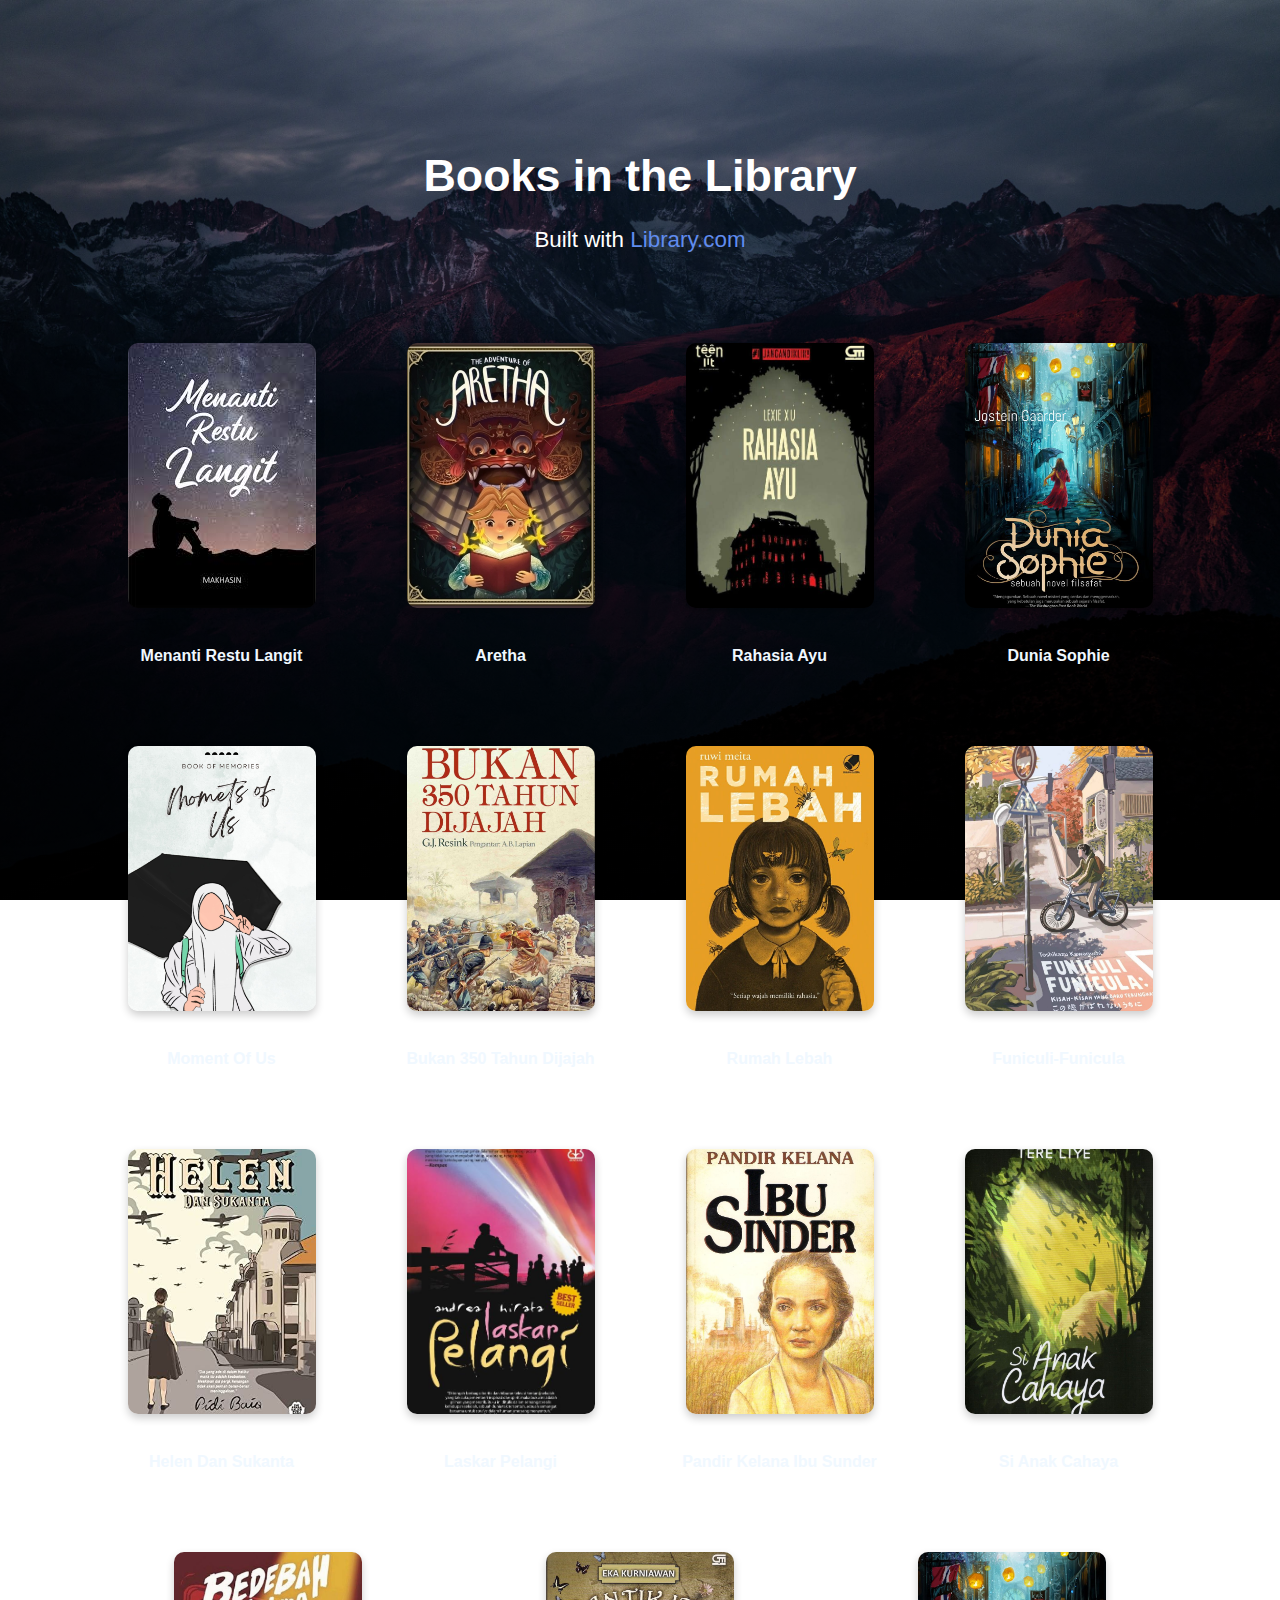
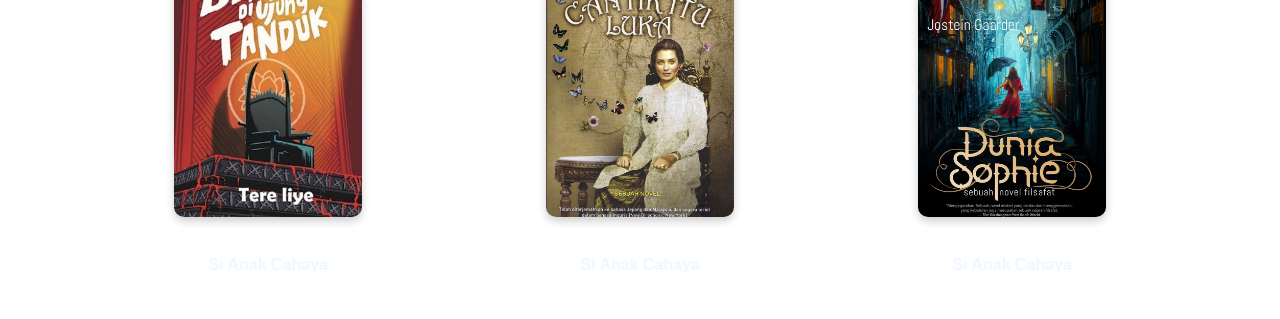
<file: nucleo-icons copy.html>
<!DOCTYPE html>
<html lang="en">

<head>
  <meta charset="UTF-8">
  <meta name="viewport" content="width=device-width, initial-scale=1">
  <link rel="stylesheet" href="assets/css/paper-kit.css">
  <link rel="stylesheet" href="assets/demo/demo.css">
  <link rel="shortcut icon" href="assets/img/favicon.png">
  <link rel="stylesheet" href="assets/css/style.css">
  <link rel="preconnect" href="https://fonts.googleapis.com" />
  <link rel="preconnect" href="https://fonts.gstatic.com" crossorigin />
  <link
    href="https://fonts.googleapis.com/css2?family=Bebas+Neue&family=Great+Vibes&family=Poppins:ital,wght@0,100;0,200;0,300;0,400;0,500;0,600;0,700;0,800;0,900;1,100;1,200;1,300;1,400;1,500;1,600;1,700;1,800;1,900&display=swap"
    rel="stylesheet"
  />
  <link
    rel="stylesheet"
    href="https://cdnjs.cloudflare.com/ajax/libs/font-awesome/6.6.0/css/all.min.css"
    integrity="sha512-Kc323vGBEqzTmouAECnVceyQqyqdsSiqLQISBL29aUW4U/M7pSPA/gEUZQqv1cwx4OnYxTxve5UMg5GT6L4JJg=="
    crossorigin="anonymous"
    referrerpolicy="no-referrer"
  />
  <title>Books in The Library</title>
  <script src="https://code.jquery.com/jquery-3.2.1.min.js" integrity="sha256-hwg4gsxgFZhOsEEamdOYGBf13FyQuiTwlAQgxVSNgt4=" crossorigin="anonymous"></script>
</head>

<body class="demo-icons">
  <header>
    <h1>Books in the Library</h1>
    <p>Built with
      <a href="index.html">Library.com</a>
    </p>
  </header>
  <div id="icons-wrapper" class="icons-wrapper">
    <section>
      <ul>
        <li>
          <a href="detail.html"><img src="assets/img/buku/buku1.jpeg" alt=""></a>
          <p>Menanti Restu Langit</p>
        </li>
        <li>
          <a href="detail.html"><img src="assets/img/buku/buku (1).jpg" alt=""></a>
          <p>Aretha</p>
        </li>
        <li>
          <a href="detail.html"><img src="assets/img/buku/buku (2).jpeg" alt=""></a>
          <p>Rahasia Ayu</p>
        </li>
        <li>
          <a href="detail.html"><img src="assets/img/buku/buku (1).jpeg" alt=""></a>
          <p>Dunia Sophie</p>
        </li>
        <li>
          <a href="detail.html"><img src="assets/img/buku/buku3.jpg" alt=""></a>
          <p>Moment Of Us</p>
        </li>
        <li>
          <a href="detail.html"><img src="assets/img/buku/buku (4).jpeg" alt=""></a>
          <p>Bukan 350 Tahun Dijajah</p>
        </li>
        <li>
          <a href="detail.html"><img src="assets/img/buku/buku (5).jpeg" alt=""></a>
          <p>Rumah Lebah</p>
        </li>
        <li>
          <a href="detail.html"><img src="assets/img/buku/buku (6).jpeg" alt=""></a>
          <p>Funiculi-Funicula</p>
        </li>
        <li>
          <a href="detail.html"><img src="assets/img/buku/buku (7).jpeg" alt=""></a>
          <p>Helen Dan Sukanta</p>
        </li>
        <li>
          <a href="detail.html"><img src="assets/img/buku/buku (8).jpeg" alt=""></a>
          <p>Laskar Pelangi</p>
        </li>
        <li>
          <a href="detail.html"><img src="assets/img/buku/buku (9).jpeg" alt=""></a>
          <p>Pandir Kelana Ibu Sunder</p>
        </li>
        <li>
          <a href="detail.html"><img src="assets/img/buku/buku (10).jpeg" alt=""></a>
          <p>Si Anak Cahaya</p>
        </li>
        <li>
          <a href="detail.html"><img src="assets/img/buku/buku (11).jpeg" alt=""></a>
          <p>Si Anak Cahaya</p>
        </li>
        <li>
          <a href="detail.html"><img src="assets/img/buku/buku (12).jpeg" alt=""></a>
          <p>Si Anak Cahaya</p>
        </li>
        <li>
          <a href="detail.html"><img src="assets/img/buku/buku (1).jpeg" alt=""></a>
          <p>Si Anak Cahaya</p>
        </li>
      </ul>
    </section>
  </div>
</body>

</html>
</file>
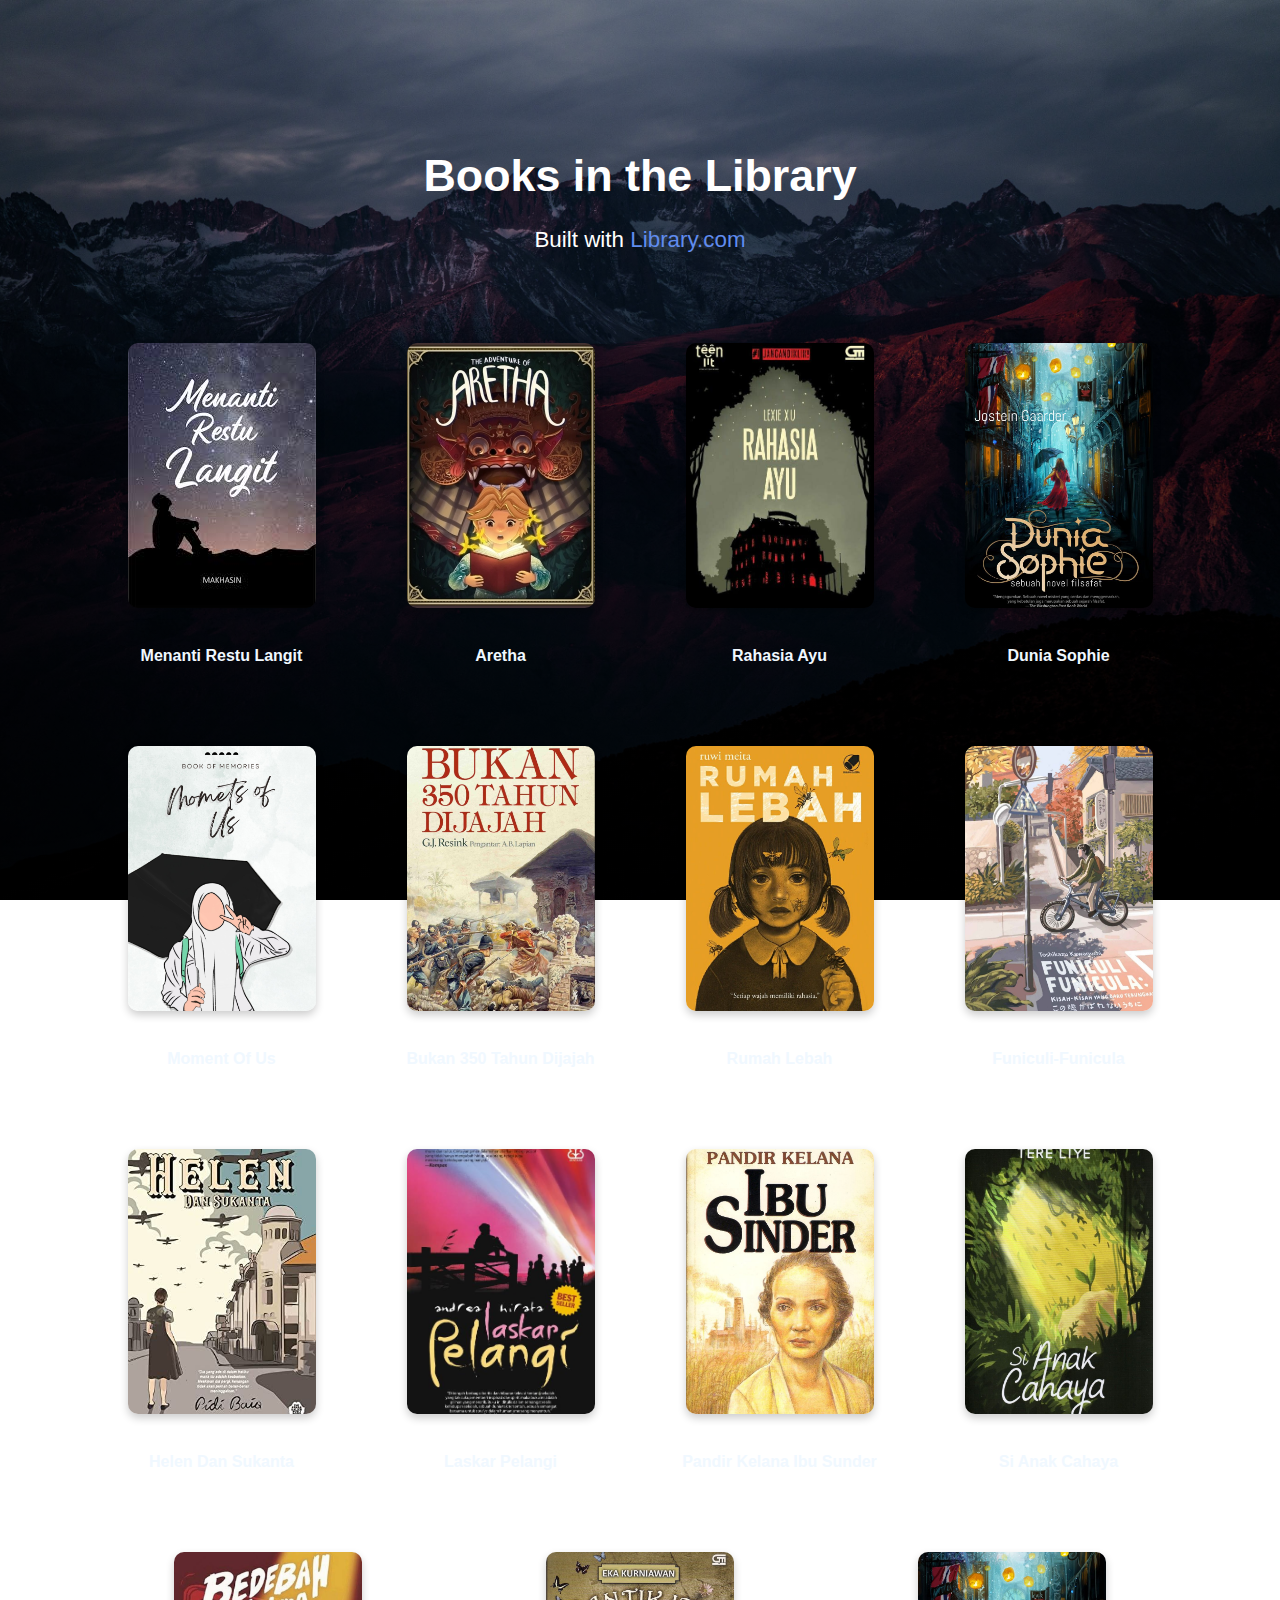
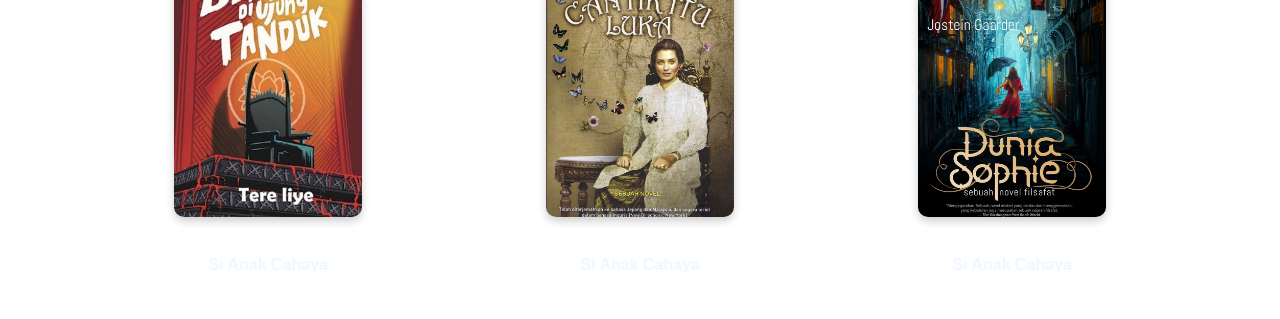
<file: nucleo-icons.html>
<!--
=========================================================
 Paper Kit 2 - v2.2.0
=========================================================

 Product Page: https://www.creative-tim.com/product/paper-kit-2
 Copyright 2019 Creative Tim (https://www.creative-tim.com)
 Licensed under MIT (https://github.com/creativetimofficial/paper-kit-2/blob/master/LICENSE.md)

 Coded by Creative Tim

=========================================================

The above copyright notice and this permission notice shall be included in all copies or substantial portions of the Software. -->



<!DOCTYPE html>
<html lang="en">

<head>
  <meta charset="UTF-8">
  <meta name="viewport" content="width=device-width, initial-scale=1">
  <link rel="stylesheet" href="assets/css/paper-kit.css">
  <link rel="stylesheet" href="assets/demo/demo.css">
  <link rel="shortcut icon" href="assets/img/favicon.png">
  <link rel="stylesheet" href="assets/css/style.css">
  <link rel="preconnect" href="https://fonts.googleapis.com" />
  <link rel="preconnect" href="https://fonts.gstatic.com" crossorigin />
  <link
    href="https://fonts.googleapis.com/css2?family=Bebas+Neue&family=Great+Vibes&family=Poppins:ital,wght@0,100;0,200;0,300;0,400;0,500;0,600;0,700;0,800;0,900;1,100;1,200;1,300;1,400;1,500;1,600;1,700;1,800;1,900&display=swap"
    rel="stylesheet"
  />
  <link
      rel="stylesheet"
      href="https://cdnjs.cloudflare.com/ajax/libs/font-awesome/6.6.0/css/all.min.css"
      integrity="sha512-Kc323vGBEqzTmouAECnVceyQqyqdsSiqLQISBL29aUW4U/M7pSPA/gEUZQqv1cwx4OnYxTxve5UMg5GT6L4JJg=="
      crossorigin="anonymous"
      referrerpolicy="no-referrer"
    />
  <title>Books in The Library</title>
  <script src="https://code.jquery.com/jquery-3.2.1.min.js" integrity="sha256-hwg4gsxgFZhOsEEamdOYGBf13FyQuiTwlAQgxVSNgt4=" crossorigin="anonymous"></script>
</head>

<body class="demo-icons">
  <header>
    <h1>Books in the Library</h1>
    <p>Built with
      <a href="index.html">Library.com</a>
    </p>
  </header>
  <div id="icons-wrapper" class="icons-wrapper">
    <section>
      <ul>
        <li>
          <img src="assets/img/buku/buku1.jpeg" alt="">
          <p>Menanti Restu Langit</p>
        </li>
        <li>
          <img src="assets/img/buku/buku (1).jpg" alt="">
          <p>Aretha</p>
        </li>
        <li>
          <img src="assets/img/buku/buku (2).jpeg" alt="">
          <p>Rahasia Ayu</p>
        </li>
        <li>
          <img src="assets/img/buku/buku (1).jpeg" alt="" >
          <p>Dunia Sophie</p>
        </li>
        <li>
          <a href="detail.html"><img src="assets/img/buku/buku3.jpg" alt=""></a>
          <p>Moment Of Us</p>
        </li>
        <li>
           <img src="assets/img/buku/buku (4).jpeg" alt="">
          <p>Bukan 350 Tahun Dijajah</p>
        </li>
        <li>
           <img src="assets/img/buku/buku (5).jpeg" alt="">
          <p>Rumah Lebah</p>
        </li>
        <li>
           <img src="assets/img/buku/buku (6).jpeg" alt="">
          <p>Funiculi-Funicula</p>
        </li>
        <li>
           <img src="assets/img/buku/buku (7).jpeg" alt="">
          <p>Helen Dan Sukanta</p>
        </li>
        <li>
           <img src="assets/img/buku/buku (8).jpeg" alt="">
          <p>Laskar Pelangi</p>
        </li>
        <li>
           <img src="assets/img/buku/buku (9).jpeg" alt="">
          <p>Pandir Kelana Ibu Sunder</p>
        </li>
        <li>
           <img src="assets/img/buku/buku (10).jpeg" alt="">
          <p>Si Anak Cahaya</p>
        </li>
        <li>
           <img src="assets/img/buku/buku (11).jpeg" alt="">
          <p>Si Anak Cahaya</p>
        </li>
        <li>
           <img src="assets/img/buku/buku (12).jpeg" alt="">
          <p>Si Anak Cahaya</p>
        </li>
        <li>
           <img src="assets/img/buku/buku (1).jpeg" alt="">
          <p>Si Anak Cahaya</p>
        </li>
        <!-- list of icons here with the proper class-->
      </ul>
    </section>
  </div>
  <script>
    function SelectText(element) {
      var doc = document,
        text = element,
        range, selection;
      if (doc.body.createTextRange) {
        range = document.body.createTextRange();
        range.moveToElementText(text);
        range.select();
      } else if (window.getSelection) {
        selection = window.getSelection();
        range = document.createRange();
        range.selectNodeContents(text);
        selection.removeAllRanges();
        selection.addRange(range);
      }
    }
    window.onload = function() {
      var iconsWrapper = document.getElementById('icons-wrapper'),
        listItems = iconsWrapper.getElementsByTagName('li');
      for (var i = 0; i < listItems.length; i++) {
        listItems[i].onclick = function fun(event) {
          var selectedTagName = event.target.tagName.toLowerCase();
          if (selectedTagName == 'p' || selectedTagName == 'em') {
            SelectText(event.target);
          } else if (selectedTagName == 'input') {
            event.target.setSelectionRange(0, event.target.value.length);
          }
        }

        var beforeContentChar = window.getComputedStyle(listItems[i].getElementsByTagName('i')[0], '::before').getPropertyValue('content').replace(/'/g, "").replace(/"/g, ""),
          beforeContent = beforeContentChar.charCodeAt(0).toString(16);
        var beforeContentElement = document.createElement("em");
        beforeContentElement.textContent = "\\" + beforeContent;
        listItems[i].appendChild(beforeContentElement);

        //create input element to copy/paste chart
        var charCharac = document.createElement('input');
        charCharac.setAttribute('type', 'text');
        charCharac.setAttribute('maxlength', '1');
        charCharac.setAttribute('readonly', 'true');
        charCharac.setAttribute('value', beforeContentChar);
        listItems[i].appendChild(charCharac);
      }
    }
  </script>
</body>

</html>
</file>
<file: assets/demo/demo.css>
.tim-row {
  margin-bottom: 20px;
}

.tim-white-buttons {
  background-color: #777777;
}

.typography-line {
  padding-left: 25%;
  margin-bottom: 35px;
  position: relative;
  display: block;
  width: 100%;
}

.typography-line span {
  bottom: 10px;
  color: #c0c1c2;
  display: block;
  font-weight: 400;
  font-size: 13px;
  line-height: 13px;
  left: 0;
  margin-left: 20px;
  position: absolute;
  width: 260px;
  text-transform: none;
}

.tim-row {
  padding-top: 60px;
}

.tim-row h3 {
  margin-top: 0;
}

.switch {
  margin-right: 20px;
}

#navbar-full .navbar {
  border-radius: 0 !important;
  margin-bottom: 15px;
  z-index: 2;
}

#menu-dropdown .navbar {
  border-radius: 3px;
}

#pagination-row .pagination-container {
  height: 100%;
  max-height: 100%;
  display: flex;
  align-items: center;
}

/* Nucelo Icons */

#icons-row i.nc-icons {
  font-size: 30px;
}

.demo-iconshtml {
  font-size: 62.5%;
}

.demo-icons body {
  font-size: 1.6rem;
  font-family: sans-serif;
  color: #333333;
  background: white;
}

.demo-icons a {
  color: #608CEE;
  text-decoration: none;
}

.demo-icons header {
  text-align: center;
  padding: 100px 0 0;
}

.demo-icons header h1 {
  font-size: 2.8rem;
  font-family: 'Segoe UI', Tahoma, Geneva, Verdana, sans-serif;
  font-weight: bold;
  color: white;
}

.demo-icons header p {
  font-size: 1.4rem;
  margin-top: 1em;
  color: white;
}

.demo-icons header a:hover {
  text-decoration: underline;
}

.demo-icons .nc-icon {
  font-size: 34px;
}

.demo-icons section {
  width: 90%;
  max-width: 1200px;
  margin: 50px auto;
}

.demo-icons section h2 {
  border-bottom: 1px solid #e2e2e2;
  padding: 0 0 1em .2em;
  margin-bottom: 1em;
}

.demo-icons ul::after {
  clear: both;
  content: "";
  display: table;
}

.demo-icons ul li {
  width: 20%;
  float: left;
  padding: 16px 0;
  text-align: center;
  border-radius: .25em;
  -webkit-transition: background 0.2s;
  -moz-transition: background 0.2s;
  transition: background 0.2s;
  -webkit-user-select: none;
  -moz-user-select: none;
  -ms-user-select: none;
  user-select: none;
  overflow: hidden;
}

.demo-icons ul li:hover {
  background: #7777779c;
}

.demo-icons ul p,
.demo-icons ul em,
.demo-icons ul input {
  display: inline-block;
  font-size: 1rem;
  color: #999999;
  -webkit-user-select: auto;
  -moz-user-select: auto;
  -ms-user-select: auto;
  user-select: auto;
  white-space: nowrap;
  width: 100%;
  overflow: hidden;
  text-overflow: ellipsis;
  cursor: pointer;
}

.demo-icons ul p {
  padding: 20px 0 0;
  font-size: 12px;
  margin: 0;
}

.demo-icons ul p::selection,
.demo-icons ul em::selection {
  background: #608CEE;
  color: #efefef;
}

.demo-icons ul em {
  font-size: 12px;
}

.demo-icons ul em::before {
  content: '[';
}

.demo-icons ul em::after {
  content: ']';
}

.demo-icons ul input {
  text-align: center;
  background: transparent;
  border: none;
  box-shadow: none;
  outline: none;
  display: none;
}

.space {
  height: 130px;
  display: block;
}

.space-110 {
  height: 110px;
  display: block;
}

.space-50 {
  height: 50px;
  display: block;
}

.space-70 {
  height: 70px;
  display: block;
}

.navigation-example {
  background-attachment: scroll;
}

.navigation-example {
  background-position: center center;
  background-size: cover;
  margin-top: 0;
  height: 100%;
}

#notifications {
  background-color: #FFFFFF;
  display: block;
  width: 100%;
  position: relative;
}

.tim-note {
  text-transform: capitalize;
}

.download-area {
  margin-top: 30px;
}

.sharing-area {
  margin-top: 50px;
}

.sharing-area .btn {
  margin-top: 14px;
}

.upgrade-pro .btn {
  margin-top: 30px;
}

#buttons .btn,
#javascriptComponents .btn {
  margin: 0 0px 10px;
}

.space-100 {
  height: 100px;
  display: block;
  width: 100%;
}

.be-social {
  padding-bottom: 20px;
  /*     border-bottom: 1px solid #aaa; */
  margin: 0 auto 40px;
}

.txt-white {
  color: #FFFFFF;
}

.txt-gray {
  color: #ddd !important;
}

.parallax {
  width: 100%;
  height: 570px;
  display: block;
  background-attachment: fixed;
  background-repeat: no-repeat;
  background-size: cover;
  background-position: center center;
}

.profile-content {
  padding-top: 0;
  position: relative;
  z-index: 2;
}

.logo-container .logo {
  overflow: hidden;
  border-radius: 50%;
  border: 1px solid #333333;
  width: 50px;
  float: left;
}

.logo-container .brand {
  font-size: 16px;
  color: #FFFFFF;
  line-height: 18px;
  float: left;
  margin-left: 10px;
  margin-top: 7px;
  width: 70px;
  height: 40px;
  text-align: left;
}

.logo-container .brand-material {
  font-size: 18px;
  margin-top: 15px;
  height: 25px;
  width: auto;
}

.logo-container .logo img {
  width: 100%;
}

.navbar-small .logo-container .brand {
  color: #333333;
}

.fixed-section {
  top: 90px;
  max-height: 80vh;
  overflow: scroll;
  position: sticky;
}

.fixed-section ul {
  padding: 0;
}

.fixed-section ul li {
  list-style: none;
}

.fixed-section li a {
  font-size: 14px;
  padding: 2px;
  display: block;
  color: #666666;
}

.fixed-section li a.active {
  color: #00bbff;
}

.fixed-section.float {
  position: fixed;
  top: 100px;
  width: 200px;
  margin-top: 0;
}

.parallax .parallax-image {
  width: 100%;
  overflow: hidden;
  position: absolute;
}

.parallax .parallax-image img {
  width: 100%;
}

@media (max-width: 768px) {
  .parallax .parallax-image {
    width: 100%;
    height: 640px;
    overflow: hidden;
  }
  .parallax .parallax-image img {
    height: 100%;
    width: auto;
  }
}

/*.separator{
    content: "Separator";
    color: #FFFFFF;
    display: block;
    width: 100%;
    padding: 20px;
}
.separator-line{
    background-color: #EEE;
    height: 1px;
    width: 100%;
    display: block;
}
.separator.separator-gray{
    background-color: #EEEEEE;
}*/

.social-buttons-demo .btn {
  margin-right: 5px;
  margin-bottom: 7px;
}

.img-container {
  width: 100%;
  overflow: hidden;
}

.img-container img {
  width: 100%;
}

.lightbox img {
  width: 100%;
}

.lightbox .modal-content {
  overflow: hidden;
}

.lightbox .modal-body {
  padding: 0;
}

@media screen and (min-width: 991px) {
  .lightbox .modal-dialog {
    width: 960px;
  }
}

@media (max-width: 991px) {
  .fixed-section.affix {
    position: relative;
    margin-bottom: 100px;
  }
}

@media (max-width: 768px) {
  .btn,
  .btn-morphing {
    margin-bottom: 10px;
  }
  .parallax .motto {
    top: 170px;
    margin-top: 0;
    font-size: 60px;
    width: 270px;
  }
}

/*       Loading dots  */

/*      transitions */

.presentation .front,
.presentation .front:after,
.presentation .front .btn,
.logo-container .logo,
.logo-container .brand {
  -webkit-transition: all .2s;
  -moz-transition: all .2s;
  -o-transition: all .2s;
  transition: all .2s;
}

#images h4 {
  margin-bottom: 30px;
}

#javascriptComponents {
  padding-bottom: 0;
}

/*      layer animation          */

.layers-container {
  display: block;
  margin-top: 50px;
  position: relative;
}

.layers-container img {
  position: absolute;
  width: 100%;
  height: auto;
  top: 0;
  left: 0;
  text-align: center;
}

.animate {
  transition: 1.5s ease-in-out;
  -moz-transition: 1.5s ease-in-out;
  -webkit-transition: 1.5s ease-in-out;
}

.navbar-default.navbar-small .logo-container .brand {
  color: #333333;
}

.navbar-transparent.navbar-small .logo-container .brand {
  color: #FFFFFF;
}

.navbar-default.navbar-small .logo-container .brand {
  color: #333333;
}

.sharing-area {
  margin-top: 80px;
}

.sharing-area .btn {
  margin: 15px 4px 0;
}

.section-thin,
.section-notifications {
  padding: 0;
}

.section-navbars {
  padding-top: 0;
}

.section-tabs {
  background: #EEEEEE;
}

.section-pagination {
  padding-bottom: 0;
}

.section-download {
  padding-top: 130px;
}

.section-download .description {
  margin-bottom: 60px;
}

.section-download h4 {
  margin-bottom: 25px;
}

.section-examples a {
  text-decoration: none;
}

.section-examples a+a {
  margin-top: 30px;
}

.section-examples h5 {
  margin-top: 30px;
}

.components-page .wrapper>.header,
.tutorial-page .wrapper>.header {
  height: 500px;
  padding-top: 128px;
  background-size: cover;
  background-position: center center;
}

.components-page .title,
.tutorial-page .title {
  color: #FFFFFF;
}

.brand .h1-seo {
  font-size: 2.8em;
  text-transform: uppercase;
  font-weight: 300;
}

.brand .n-logo {
  max-width: 100px;
  margin-bottom: 40px;
}

.invision-logo {
  max-width: 70px;
  top: -2px;
  position: relative;
}

.creative-tim-logo {
  max-width: 140px;
  top: -2px;
  position: relative;
}

.section-javascript .title {
  margin-bottom: 0;
}

.navbar .switch-background {
  display: block;
}

.navbar-transparent .switch-background {
  display: none;
}

.section-signup .col .btn {
  margin-top: 30px;
}

#buttons-row .btn {
  margin-bottom: 10px;
}

.section-basic {
  padding-top: 0;
}

.section-images {
  padding-bottom: 0;
}

@media screen and (max-width: 991px) {
  .section-navbars .navbar-collapse {
    display: none !important;
  }
}
</file>
<file: assets/css/style.css>
* {
    margin: 0;
    padding: 0;
    box-sizing: border-box;
    font-family: "Poppins", sans-serif;
    scroll-behavior: smooth;
  }
  
  body {
    background-image: linear-gradient(rgba(0, 0, 0, 0.3), rgba(0, 0, 0, 0.8)),
      url(../img/header.jpg);
    background-size: cover;
    background-position: center;
    background-repeat: no-repeat;
    background-attachment: fixed;
    width: 100%;
    height: 100vh;
    padding: 20px;
  }
  

#icons-wrapper ul {
    display: flex;
    flex-wrap: wrap;
    justify-content: center;
    padding: 0;
    margin: 0;
  }
  
  #icons-wrapper li {
    list-style-type: none;
    margin: 20px; 
    text-align: center;
    flex: 1 0 188px; 
    border-radius: 10px;
  }
  
  #icons-wrapper img {
    width: 188px; 
    height: 265px; 
    object-fit: cover; 
    border-radius: 10px;
    box-shadow: 0 4px 8px rgba(0,0,0,0.2);
  }
  
  #icons-wrapper p {
    margin-top: 10px;
    font-size: 16px;
    color: #333; 
    font-family: 'Lucida Sans', 'Lucida Sans Regular', 'Lucida Grande', 'Lucida Sans Unicode', Geneva, Verdana, sans-serif;
    font-weight: bold;
    color: aliceblue;
    box-shadow: 0,2,0,2;
  }
</file>
